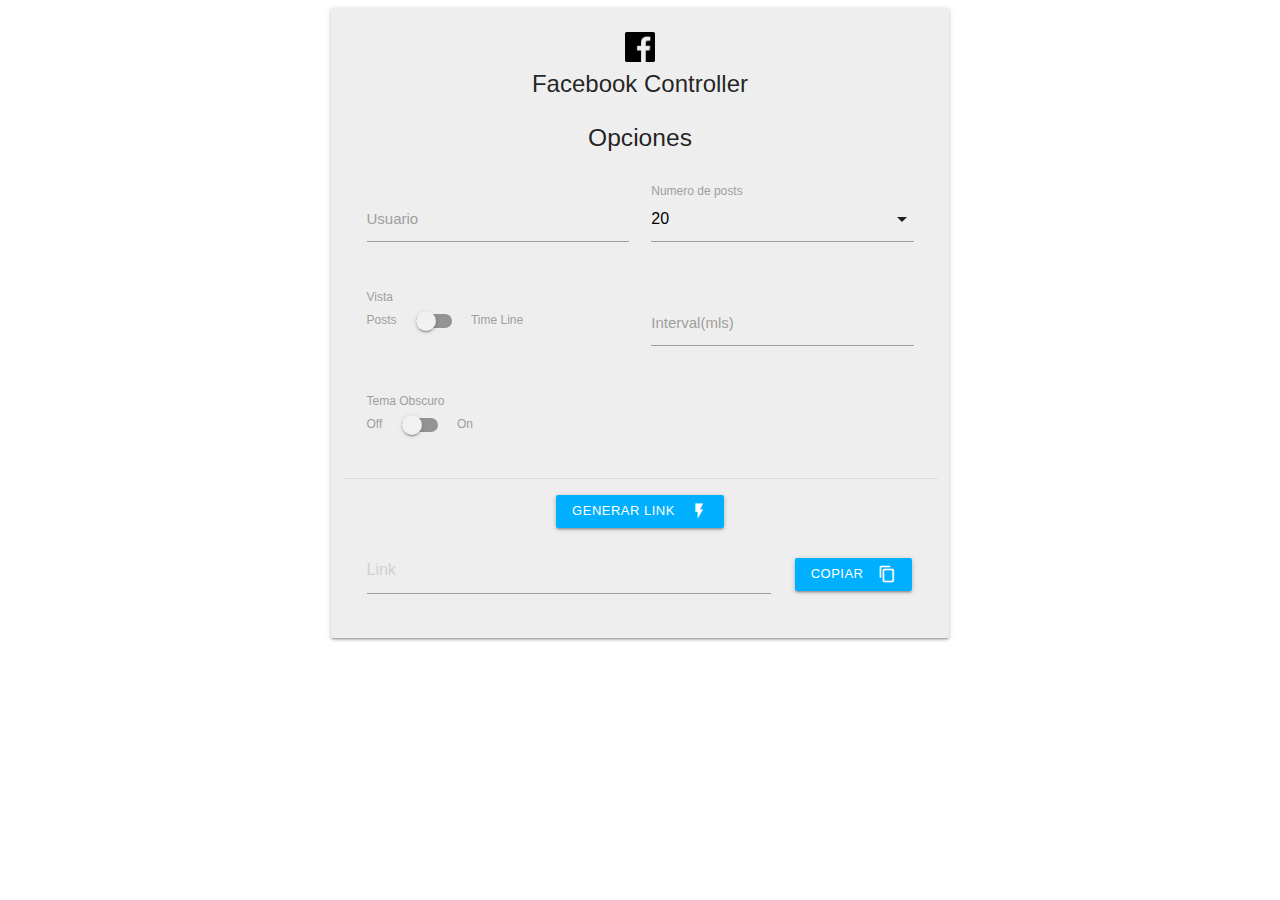
<file: facebook/index.html>
<!DOCTYPE html>
<html lang="en">

<head>
    <meta charset="UTF-8">
    <meta http-equiv="X-UA-Compatible" content="IE=edge">
    <meta name="viewport" content="width=device-width, initial-scale=1.0">

    <!-- Compiled and minified CSS -->
    <link rel="stylesheet" href="https://cdnjs.cloudflare.com/ajax/libs/materialize/1.0.0/css/materialize.min.css">
    <link href="https://fonts.googleapis.com/icon?family=Material+Icons" rel="stylesheet">
    <title>Facebook Control</title>
</head>

<body>
    <div class="row">
        <div class="col m3"></div>
        <div class="col m6">
            <!-- Tarjeta -->
            <div class="card col m12 grey lighten-3">
                <div class="card-content">
                    <div class="center">
                        <img class="icon" src="img/icons/logotipo-social-de-facebook.png"
                            style="width: 30px; height: 30px;" alt="">
                        <span class="card-title">Facebook Controller</span>
                    </div>

                    <div class="row col s12 center">
                        <h5>Opciones</h5>
                    </div>

                    <div class="row">
                        <div class="input-field col s6">
                            <input id="page" type="text" class="validate">
                            <label for="page">Usuario</label>
                        </div>
                        <div class="col s6">
                            <div class="input-field">
                                <select id="tweet-limit">
                                    <option value="1">1</option>
                                    <option value="2">2</option>
                                    <option value="3">3</option>
                                    <option value="4">4</option>
                                    <option value="5">5</option>
                                    <option value="6">6</option>
                                    <option value="7">7</option>
                                    <option value="8">8</option>
                                    <option value="9">9</option>
                                    <option value="10">10</option>
                                    <option value="11">11</option>
                                    <option value="12">12</option>
                                    <option value="13">13</option>
                                    <option value="14">14</option>
                                    <option value="15">15</option>
                                    <option value="16">16</option>
                                    <option value="17">17</option>
                                    <option value="18">18</option>
                                    <option value="19">19</option>
                                    <option value="20" selected>20</option>
                                </select>
                                <label>Numero de posts</label>
                            </div>
                        </div>
                    </div>

                    <div class="row">
                        <div class="col s6">
                            <label>Vista</label>
                            <div class="switch">
                                <label>
                                    Posts
                                    <input type="checkbox" id="timeline">
                                    <span class="lever"></span>
                                    Time Line
                                </label>
                            </div>
                        </div>
                        <div class="input-field col s6" id="interval-content">
                            <input id="interval" type="number" class="validate">
                            <label for="interval">Interval(mls)</label>
                        </div>
                    </div>
                    <div class="row">
                        <div class="col s6">
                            <label>Tema Obscuro</label>
                            <div class="switch">
                                <label>
                                    Off
                                    <input type="checkbox" id="theme">
                                    <span class="lever"></span>
                                    On
                                </label>
                            </div>
                        </div>
                    </div>
                </div>
                <!-- generate link -->
                <div class="card-action center">
                    <div class="row">
                        <div class="col s12">
                            <a class="waves-effect waves-light btn-small  light-blue accent-3" id="generar-link"><i
                                    class="tiny material-icons right">flash_on</i>Generar Link</a>
                        </div>
                    </div>
                    <div class="row valign-wrapper">
                        <div class="col s9">
                            <form action="#">

                                <div class="">
                                    <input class="" type="text" placeholder="Link" id="get-link">
                                </div>

                            </form>
                        </div>
                        <div class="col s3 ">
                            <a id="copy-text" class="waves-effect waves-light btn-small  light-blue accent-3">copiar<i class="tiny material-icons right">content_copy</i></a>
                        </div>
                    </div>
                </div>
                <!-- end generate link  -->
            </div>
        </div>
    </div>
    <!-- fin de tarjeta  -->    
    <!-- Compiled and minified JavaScript -->
    <script src="https://cdnjs.cloudflare.com/ajax/libs/materialize/1.0.0/js/materialize.min.js"></script>
    <script src="js/app.js"></script>
</body>

</html>
</file>
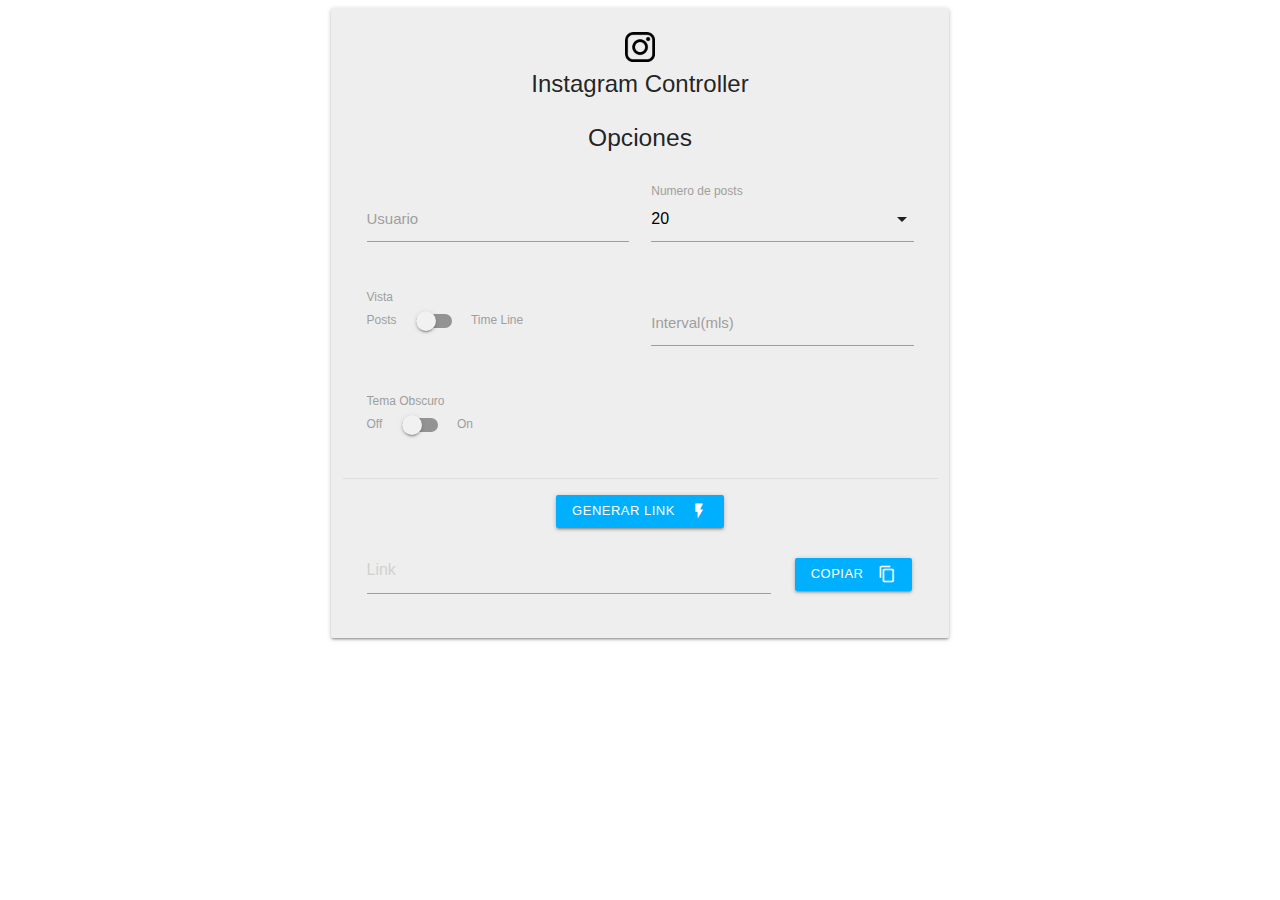
<file: instagram/index.html>
<!DOCTYPE html>
<html lang="en">

<head>
    <meta charset="UTF-8">
    <meta http-equiv="X-UA-Compatible" content="IE=edge">
    <meta name="viewport" content="width=device-width, initial-scale=1.0">

    <!-- Compiled and minified CSS -->
    <link rel="stylesheet" href="https://cdnjs.cloudflare.com/ajax/libs/materialize/1.0.0/css/materialize.min.css">
    <link href="https://fonts.googleapis.com/icon?family=Material+Icons" rel="stylesheet">
    <title>Instagram Control</title>
</head>

<body>
    <div class="row">
        <div class="col m3"></div>
        <div class="col m6">
            <!-- Tarjeta -->
            <div class="card col m12 grey lighten-3">
                <div class="card-content">
                    <div class="center">
                        <img class="icon" src="img/icons/logotipo-social-de-instagram.png"
                            style="width: 30px; height: 30px;" alt="">
                        <span class="card-title">Instagram Controller</span>
                    </div>

                    <div class="row col s12 center">
                        <h5>Opciones</h5>
                    </div>

                    <div class="row">
                        <div class="input-field col s6">
                            <input id="page" type="text" class="validate">
                            <label for="page">Usuario</label>
                        </div>
                        <div class="col s6">
                            <div class="input-field">
                                <select id="tweet-limit">
                                    <option value="1">1</option>
                                    <option value="2">2</option>
                                    <option value="3">3</option>
                                    <option value="4">4</option>
                                    <option value="5">5</option>
                                    <option value="6">6</option>
                                    <option value="7">7</option>
                                    <option value="8">8</option>
                                    <option value="9">9</option>
                                    <option value="10">10</option>
                                    <option value="11">11</option>
                                    <option value="12">12</option>
                                    <option value="13">13</option>
                                    <option value="14">14</option>
                                    <option value="15">15</option>
                                    <option value="16">16</option>
                                    <option value="17">17</option>
                                    <option value="18">18</option>
                                    <option value="19">19</option>
                                    <option value="20" selected>20</option>
                                </select>
                                <label>Numero de posts</label>
                            </div>
                        </div>
                    </div>

                    <div class="row">
                        <div class="col s6">
                            <label>Vista</label>
                            <div class="switch">
                                <label>
                                    Posts
                                    <input type="checkbox" id="timeline">
                                    <span class="lever"></span>
                                    Time Line
                                </label>
                            </div>
                        </div>
                        <div class="input-field col s6" id="interval-content">
                            <input id="interval" type="number" class="validate">
                            <label for="interval">Interval(mls)</label>
                        </div>
                    </div>
                    <div class="row">
                        <div class="col s6">
                            <label>Tema Obscuro</label>
                            <div class="switch">
                                <label>
                                    Off
                                    <input type="checkbox" id="theme">
                                    <span class="lever"></span>
                                    On
                                </label>
                            </div>
                        </div>
                    </div>
                </div>
                <!-- generate link -->
                <div class="card-action center">
                    <div class="row">
                        <div class="col s12">
                            <a class="waves-effect waves-light btn-small  light-blue accent-3" id="generar-link"><i
                                    class="tiny material-icons right">flash_on</i>Generar Link</a>
                        </div>
                    </div>
                    <div class="row valign-wrapper">
                        <div class="col s9">
                            <form action="#">

                                <div class="">
                                    <input class="" type="text" placeholder="Link" id="get-link">
                                </div>

                            </form>
                        </div>
                        <div class="col s3 ">
                            <a id="copy-text" class="waves-effect waves-light btn-small  light-blue accent-3">copiar<i class="tiny material-icons right">content_copy</i></a>
                        </div>
                    </div>
                </div>
                <!-- end generate link  -->
            </div>
        </div>
    </div>
    <!-- fin de tarjeta  -->    
    <!-- Compiled and minified JavaScript -->
    <script src="https://cdnjs.cloudflare.com/ajax/libs/materialize/1.0.0/js/materialize.min.js"></script>
    <script src="js/app.js"></script>
</body>

</html>
</file>
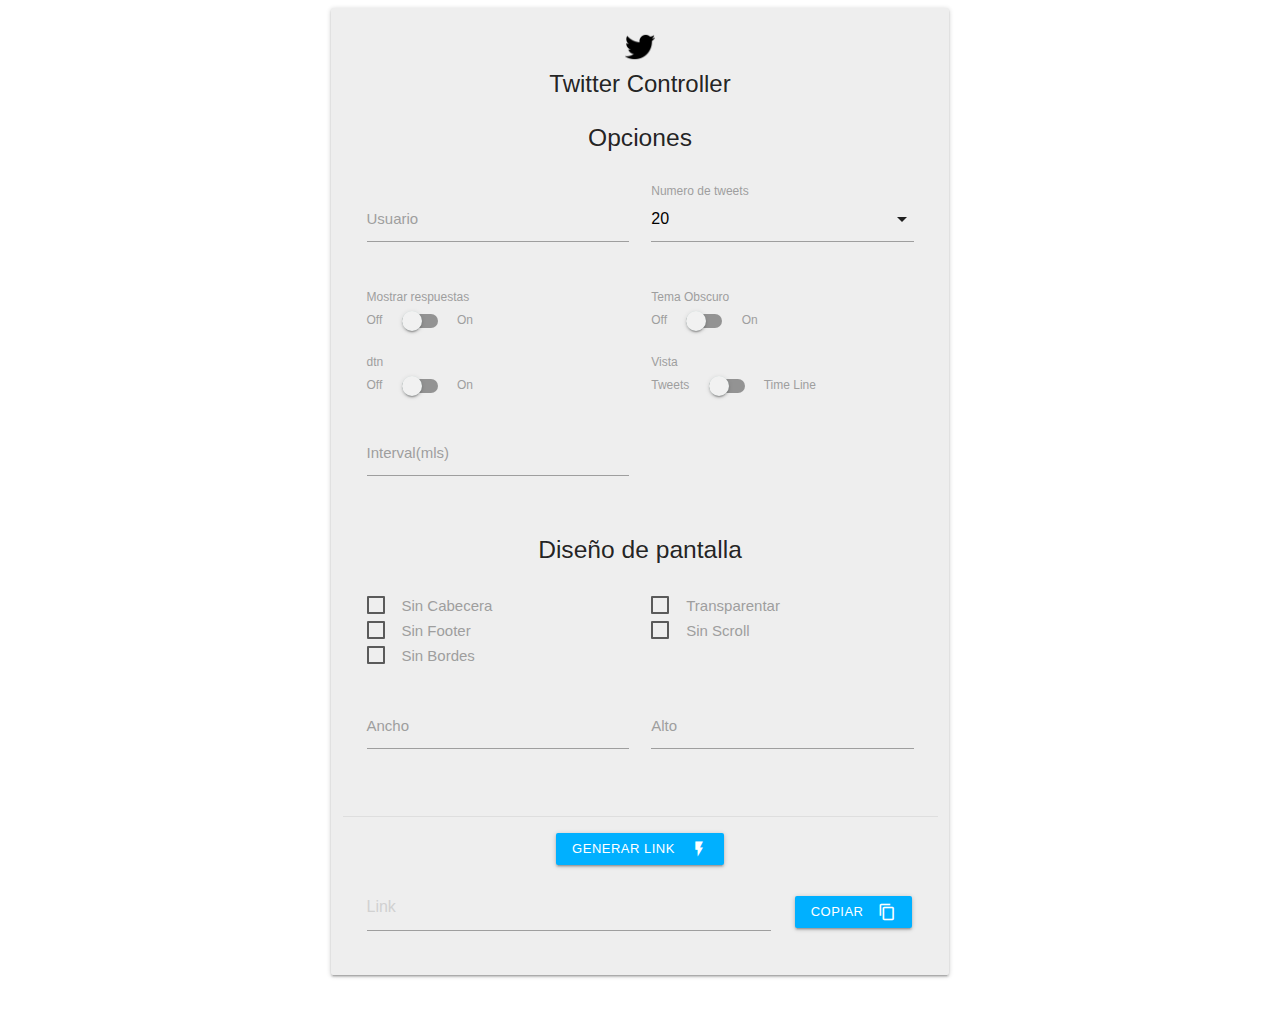
<file: twitter/index.html>
<!DOCTYPE html>
<html lang="en">

<head>
    <meta charset="UTF-8">
    <meta http-equiv="X-UA-Compatible" content="IE=edge">
    <meta name="viewport" content="width=device-width, initial-scale=1.0">

    <!-- Compiled and minified CSS -->
    <link rel="stylesheet" href="https://cdnjs.cloudflare.com/ajax/libs/materialize/1.0.0/css/materialize.min.css">
    <link href="https://fonts.googleapis.com/icon?family=Material+Icons" rel="stylesheet">
    <link rel="stylesheet" href="css/style.css">
    <title>Twitter Control</title>
</head>

<body>
    <div class="row">
        <div class="col m3"></div>
        <div class="col m6">
            <!-- Tarjeta -->
            <div class="card col m12 grey lighten-3">
                <div class="card-content">
                    <div class="center">
                        <img class="icon" src="img/icons/logotipo-social-de-twitter.png"
                            style="width: 30px; height: 30px;" alt="">
                        <span class="card-title">Twitter Controller</span>
                    </div>

                    <div class="row col s12 center">
                        <h5>Opciones</h5>
                    </div>

                    <div class="row">
                        <div class="input-field col s6">
                            <input id="page" type="text" class="validate">
                            <label for="page">Usuario</label>
                        </div>
                        <div class="col s6">
                            <div class="input-field">
                                <select id="tweet-limit">
                                    <option value="1">1</option>
                                    <option value="2">2</option>
                                    <option value="3">3</option>
                                    <option value="4">4</option>
                                    <option value="5">5</option>
                                    <option value="6">6</option>
                                    <option value="7">7</option>
                                    <option value="8">8</option>
                                    <option value="9">9</option>
                                    <option value="10">10</option>
                                    <option value="11">11</option>
                                    <option value="12">12</option>
                                    <option value="13">13</option>
                                    <option value="14">14</option>
                                    <option value="15">15</option>
                                    <option value="16">16</option>
                                    <option value="17">17</option>
                                    <option value="18">18</option>
                                    <option value="19">19</option>
                                    <option value="20" selected>20</option>
                                </select>
                                <label>Numero de tweets</label>
                            </div>
                        </div>
                    </div>

                    <div class="row">
                        <div class="col s6">
                            <label>Mostrar respuestas</label>
                            <div class="switch">
                                <label>
                                    Off
                                    <input type="checkbox" id="show-replies">
                                    <span class="lever"></span>
                                    On
                                </label>
                            </div>
                        </div>
                        <div class="col s6">
                            <label>Tema Obscuro</label>
                            <div class="switch">
                                <label>
                                    Off
                                    <input type="checkbox" id="theme">
                                    <span class="lever"></span>
                                    On
                                </label>
                            </div>
                        </div>
                    </div>
                    <div class="row">
                        <div class="col s6">
                            <label>dtn</label>
                            <div class="switch">
                                <label>
                                    Off
                                    <input type="checkbox" id="dnt">
                                    <span class="lever"></span>
                                    On
                                </label>
                            </div>
                        </div>
                        <div class="col s6">
                            <label>Vista</label>
                            <div class="switch">
                                <label>
                                    Tweets
                                    <input type="checkbox" id="timeline">
                                    <span class="lever"></span>
                                    Time Line
                                </label>
                            </div>
                        </div>
                    </div>
                    <div class="row">
                        <div class="input-field col s6" id="interval-content">
                            <input id="interval" type="number" class="validate">
                            <label for="interval">Interval(mls)</label>
                        </div>
                    </div>
                    <div class="row col s12 center">
                        <h5>Diseño de pantalla </h5>
                    </div>
                    <div class="row">
                        <div class="col s6">
                            <p>
                                <label class="left-align">
                                    <input type="checkbox" class="chrome" value="noheader" />
                                    <span>Sin Cabecera</span>
                                </label>
                            </p>
                            <p>
                                <label>
                                    <input type="checkbox" class="chrome" value="nofooter" />
                                    <span>Sin Footer</span>
                                </label>
                            </p>
                            <p>
                                <label>
                                    <input type="checkbox" class="chrome" value="noborders" />
                                    <span>Sin Bordes</span>
                                </label>
                            </p>
                        </div>
                        <div class="col s6">
                            <p>
                                <label>
                                    <input type="checkbox" class="chrome" value="transparent" />
                                    <span>Transparentar</span>
                                </label>
                            </p>
                            <p>
                                <label>
                                    <input type="checkbox" class="chrome" value="noscrollbar" />
                                    <span>Sin Scroll</span>
                                </label>
                            </p>
                        </div>
                    </div>
                    <form class="row">
                            <div class="input-field col s6">
                                <input id="width" type="number" class="validate">
                                <label for="width">Ancho</label>
                            </div>
                            <div class="input-field col s6">
                                <input id="height" type="number" class="validate">
                                <label for="height">Alto</label>
                            </div>
                    </form>
                </div>
                <!-- generate link -->
                <div class="card-action center">
                    <div class="row">
                        <div class="col s12">
                            <a class="waves-effect waves-light btn-small  light-blue accent-3" id="generar-link"><i
                                    class="tiny material-icons right">flash_on</i>Generar Link</a>
                        </div>
                    </div>
                    <div class="row valign-wrapper">
                        <div class="col s9">
                            <form action="#">

                                <div class="">
                                    <input class="" type="text" placeholder="Link" id="get-link">
                                </div>

                            </form>
                        </div>
                        <div class="col s3 ">
                            <a id="copy-text" class="waves-effect waves-light btn-small  light-blue accent-3">copiar<i class="tiny material-icons right">content_copy</i></a>
                        </div>
                    </div>
                </div>
                <!-- end generate link  -->
            </div>
        </div>
    </div>
    <!-- fin de tarjeta  -->    
    <!-- Compiled and minified JavaScript -->
    <script src="https://cdnjs.cloudflare.com/ajax/libs/materialize/1.0.0/js/materialize.min.js"></script>
    <script src="js/app.js"></script>
</body>

</html>
</file>
<file: twitter/css/style.css>
.btn{
    color: #00acee !important;
}
</file>
